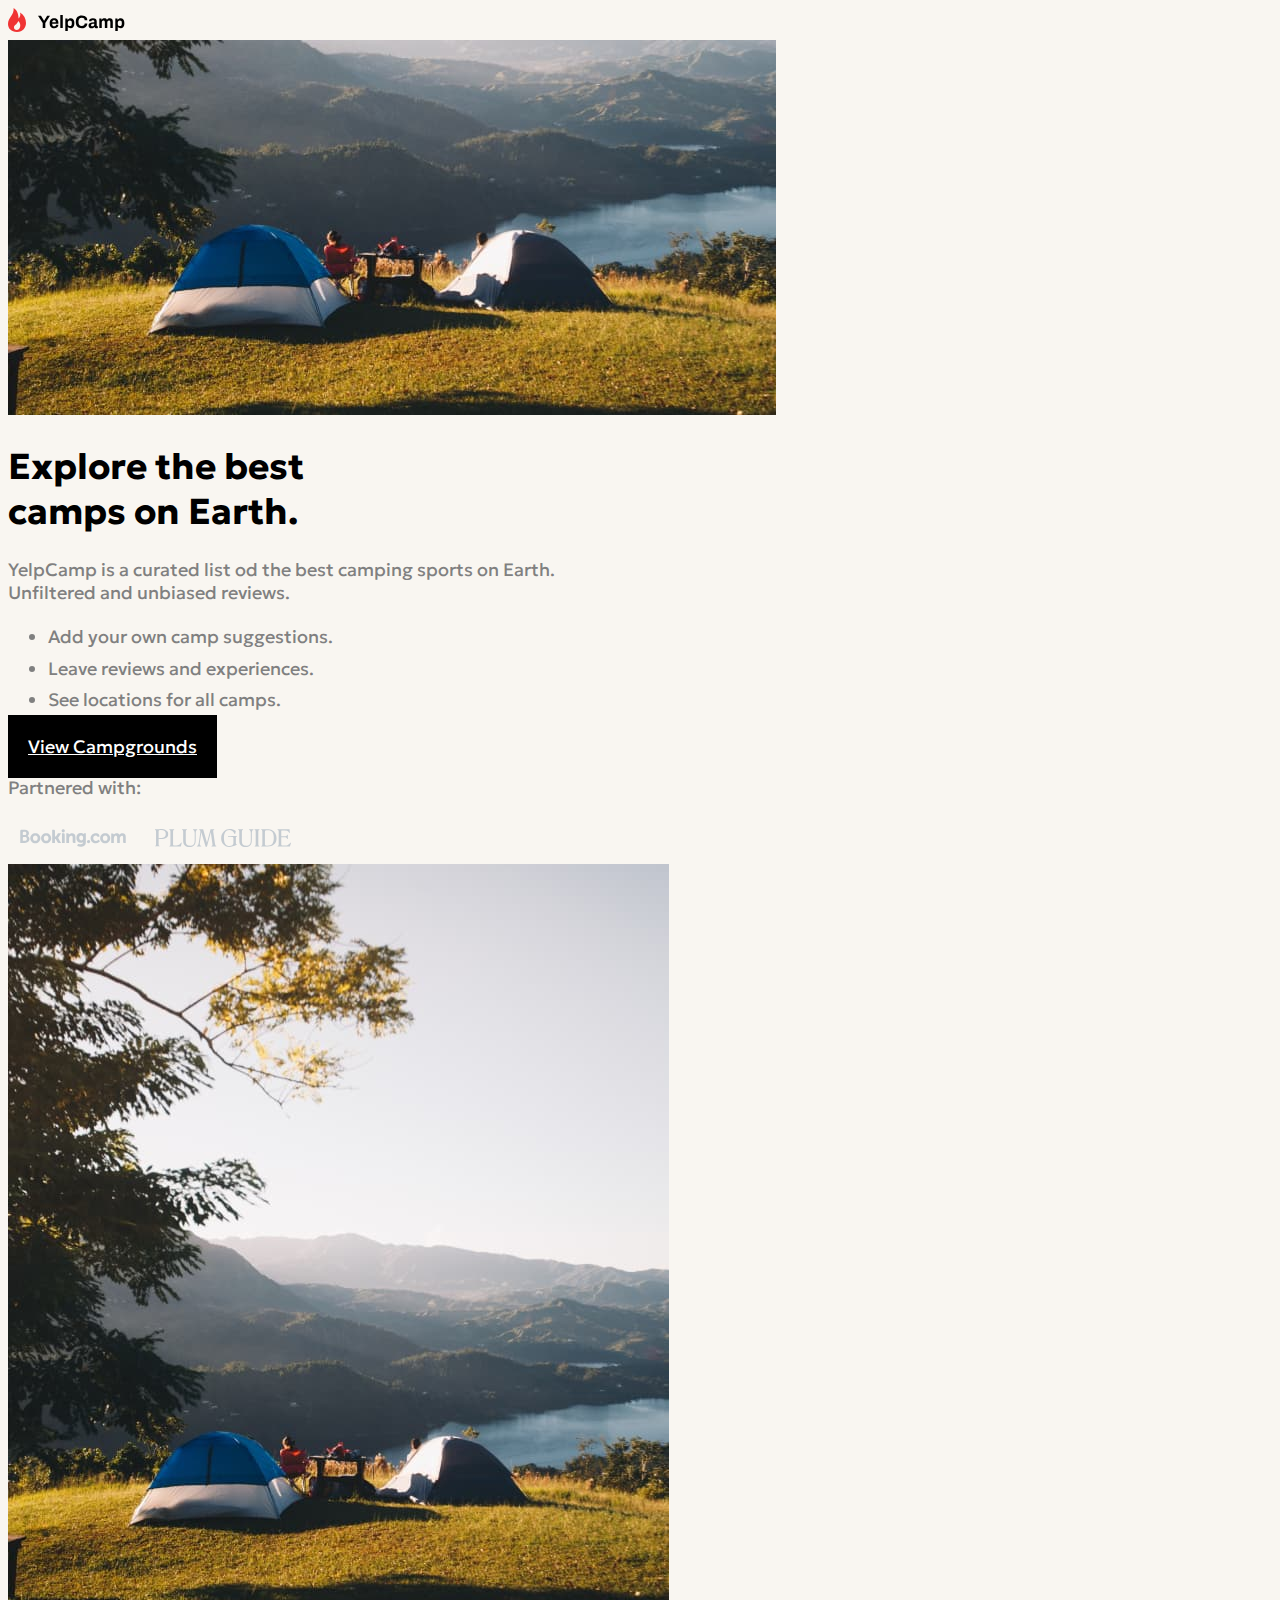
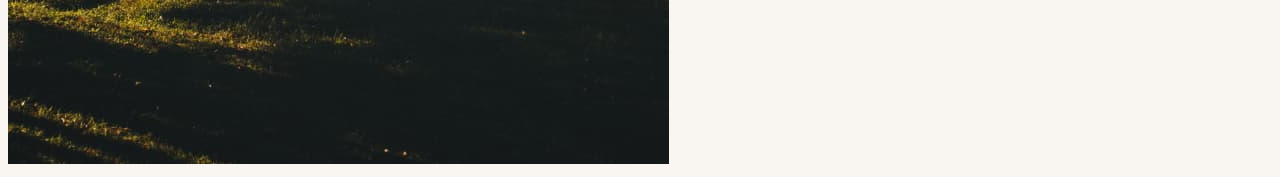
<file: index.html>
<!DOCTYPE html>
<html lang="en">
<head>
    <meta charset="UTF-8">
    <meta http-equiv="X-UA-Compatible" content="IE=edge">
    <meta name="viewport" content="width=device-width, initial-scale=1.0">
    <link rel="preconnect" href="https://fonts.googleapis.com">
    <link rel="preconnect" href="https://fonts.gstatic.com" crossorigin>
    <link href="https://fonts.googleapis.com/css2?family=Geologica:wght@100;200;300;400;500;600;700;800;900&display=swap" rel="stylesheet">
    <link rel='stylesheet' href='https://cdnjs.cloudflare.com/ajax/libs/font-awesome/6.4.0/css/all.min.css' integrity='sha512-iecdLmaskl7CVkqkXNQ/ZH/XLlvWZOJyj7Yy7tcenmpD1ypASozpmT/E0iPtmFIB46ZmdtAc9eNBvH0H/ZpiBw==' crossorigin='anonymous'/>
    <link rel='stylesheet' href='https://cdnjs.cloudflare.com/ajax/libs/bootstrap/5.2.3/css/bootstrap.min.css' integrity='sha512-SbiR/eusphKoMVVXysTKG/7VseWii+Y3FdHrt0EpKgpToZeemhqHeZeLWLhJutz/2ut2Vw1uQEj2MbRF+TVBUA==' crossorigin='anonymous'/>
    <link rel="stylesheet" href="css/style.css">
    <title>YelpCamp</title>
</head>
<body>
    <div class="container-fluid">
        <div class="row justify-content-between">
            <div class="col-12 col-lg-7 d-lg-flex justify-content-center px-0">
                <div class="">
                    <!-- header -->
                    <header class="py-4">
                        <div class="container">
                            <img src="Assets/Logo.svg" alt="YelpCamp Logo">
                        </div>
                    </header>
                    <main class="d-lg-flex flex-column justify-content-center h-75">
                        <!-- hero image -->
                        <div id="hero">
                            <img class="w-100 d-lg-none" src="Assets/Hero Image (Tablet and Mobile).jpg" alt="People camping with mountanis and lake in the backgroud">
                        </div>
                        <!-- main content -->
                        <section id="main-content" class="py-4">
                            <div class="container">
                                <h1 class="fw-bold">Explore the best<br>
                                    camps on Earth.</h1>
                                <p>
                                    YelpCamp is a curated list od the best camping sports on Earth.<br> Unfiltered and unbiased reviews.
                                </p>
                                <!-- list -->
                                <ul class="fa-ul w-100">
                                    <li>
                                        <span class="fa-li">
                                            <i class="fa-solid fa-circle-check"></i>
                                        </span>
                                        Add your own camp suggestions.
                                    </li>
                                    <li>
                                        <span class="fa-li">
                                            <i class="fa-solid fa-circle-check"></i>
                                        </span>
                                        Leave reviews and experiences.
                                    </li>
                                    <li>
                                        <span class="fa-li">
                                            <i class="fa-solid fa-circle-check"></i>
                                        </span>
                                        See locations for all camps.
                                    </li>
                                </ul>
                                <!-- button -->
                                <a href="search.html" class="btn">
                                    View Campgrounds
                                </a>
                            </div>
                        </section>
                        <!-- footer partners -->
                        <footer>
                            <div class="container">
                                <p>Partnered with:</p>
                                <div class="partners d-flex">
                                    <img src="Assets/Booking.svg" alt="Booking logo">
                                    <img src="Assets/Plum Guide.svg" alt="Booking logo">
                                </div>
                            </div>
                        </footer>
                    </main>
                </div>
            </div>
            <div class="col-lg-5 d-none d-lg-block px-0">
                <img class="w-100 vh-100" src="Assets/Hero Image.jpg" alt="People camping with mountanis and lake inthe backgroud">
            </div>
        </div>
    </div>
</body>
</html>
</file>
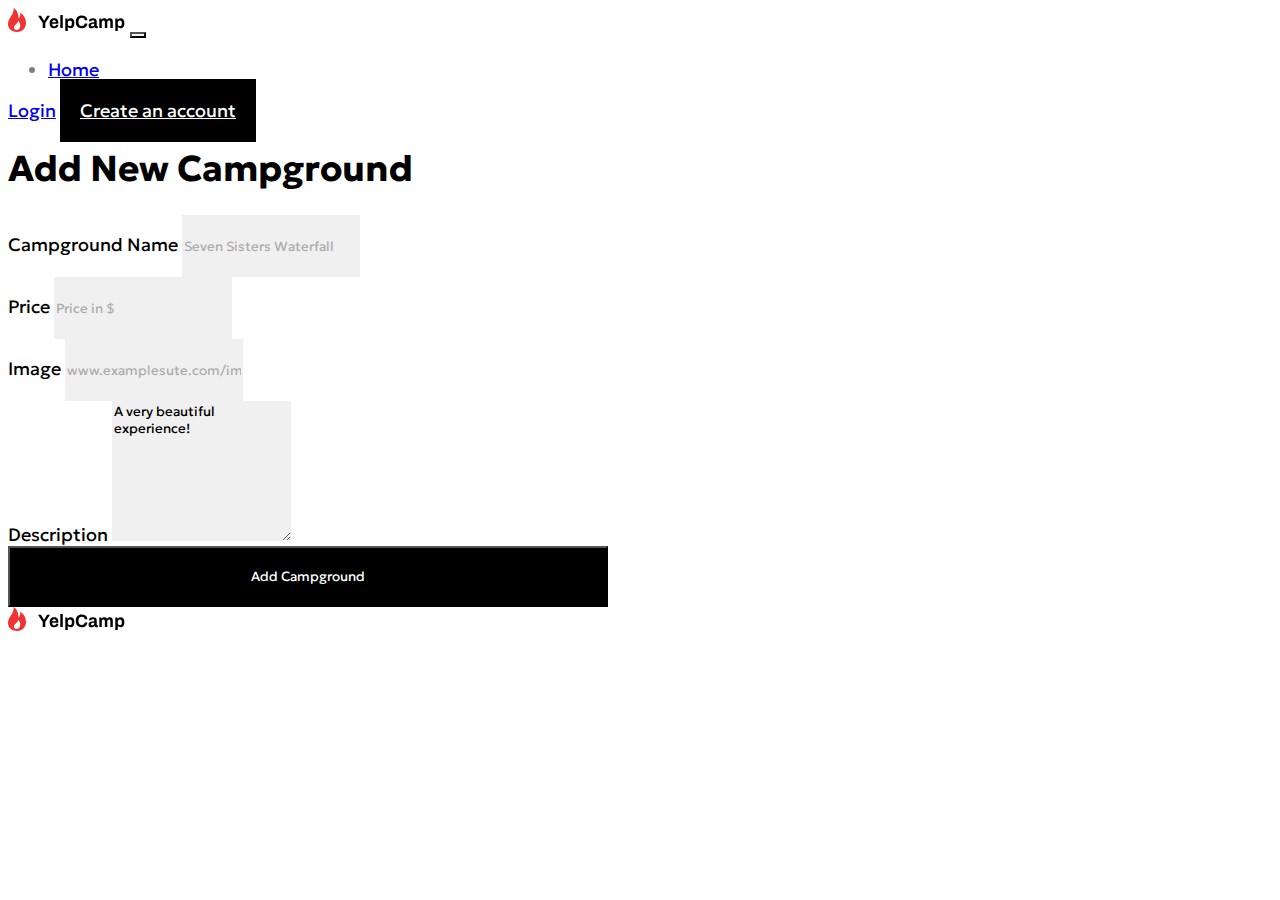
<file: addCamp.html>
<!DOCTYPE html>
<html lang="en">
<head>
    <meta charset="UTF-8">
    <meta http-equiv="X-UA-Compatible" content="IE=edge">
    <meta name="viewport" content="width=device-width, initial-scale=1.0">
    <link rel="preconnect" href="https://fonts.googleapis.com">
    <link rel="preconnect" href="https://fonts.gstatic.com" crossorigin>
    <link href="https://fonts.googleapis.com/css2?family=Geologica:wght@100;200;300;400;500;600;700;800;900&display=swap" rel="stylesheet">
    <link rel='stylesheet' href='https://cdnjs.cloudflare.com/ajax/libs/font-awesome/6.4.0/css/all.min.css' integrity='sha512-iecdLmaskl7CVkqkXNQ/ZH/XLlvWZOJyj7Yy7tcenmpD1ypASozpmT/E0iPtmFIB46ZmdtAc9eNBvH0H/ZpiBw==' crossorigin='anonymous'/>
    <link rel='stylesheet' href='https://cdnjs.cloudflare.com/ajax/libs/bootstrap/5.2.3/css/bootstrap.min.css' integrity='sha512-SbiR/eusphKoMVVXysTKG/7VseWii+Y3FdHrt0EpKgpToZeemhqHeZeLWLhJutz/2ut2Vw1uQEj2MbRF+TVBUA==' crossorigin='anonymous'/>
    <link rel="stylesheet" href="css/style.css">
    <link rel="stylesheet" href="css/addCamp.css">
    <title>YelpCamp: add campground</title>
</head>
<body>
    <div class="container">
        <header class="py-4">
            <div class="navbar navbar-expand-lg">
                <a class="navbar-brand pt-0">
                    <img src="Assets/Logo.svg" alt="YelpCamp Logo">
                </a>
                <button class="navbar-toggler border-0 bg-main py-2" type="button" data-bs-toggle="collapse" data-bs-target="#navbarSupportedContent" aria-controls="navbarSupportedContent" aria-expanded="false" aria-label="Toggle navigation">
                    <span class="navbar-toggler-icon"></span>
                </button>
                <div class="collapse navbar-collapse" id="navbarSupportedContent">
                    <ul class="navbar-nav me-auto mb-2 mb-lg-0">
                      <li class="nav-item">
                        <a class="nav-link active" aria-current="page" href="#">Home</a>
                      </li>
                    </ul>
                    <a class="nav-link active" aria-current="page" href="#">Login</a>
                    <a href="login.html" class="btn ms-4">Create an account</a>
                  </div>
            </div>
        </header>
        <main id="form" class="d-lg-flex flex-column align-items-center mt-4">
            <h1 class="mb-5">
                Add New Campground
            </h1>
            <form action="search.html" class="w-100">
                <div class="mb-3">
                    <label for="camp-name" class="form-label">Campground Name</label>
                    <input type="text" class="form-control" id="camp-name" placeholder="Seven Sisters Waterfall">
                </div>
                <div class="mb-3">
                    <label for="camp-price" class="form-label">Price</label>
                    <input type="number" class="form-control" id="camp-price" placeholder="Price in $">
                </div>
                <div class="mb-3">
                    <label class="form-label" for="camp-image">Image</label>
                    <input type="text" class="form-control" id="camp-image" placeholder="www.examplesute.com/image/2...">
                </div>
                <div class="mb-4">
                    <label for="camp-price" class="form-label">Description</label>
                    <textarea class="form-control" name="" id="camp-desc" cols="20" rows="8">A very beautiful experience!</textarea>
                </div>
                <button type="submit" id="submit-camp" class="btn">Add Campground</button>
            </form>
        </main>
        <footer class="my-5">
            <img src="Assets/Logo.svg" alt="YelpCamp Logo">
        </footer>
    </div>

    <script src="js/script.js"></script>
</body>
</html>
</file>
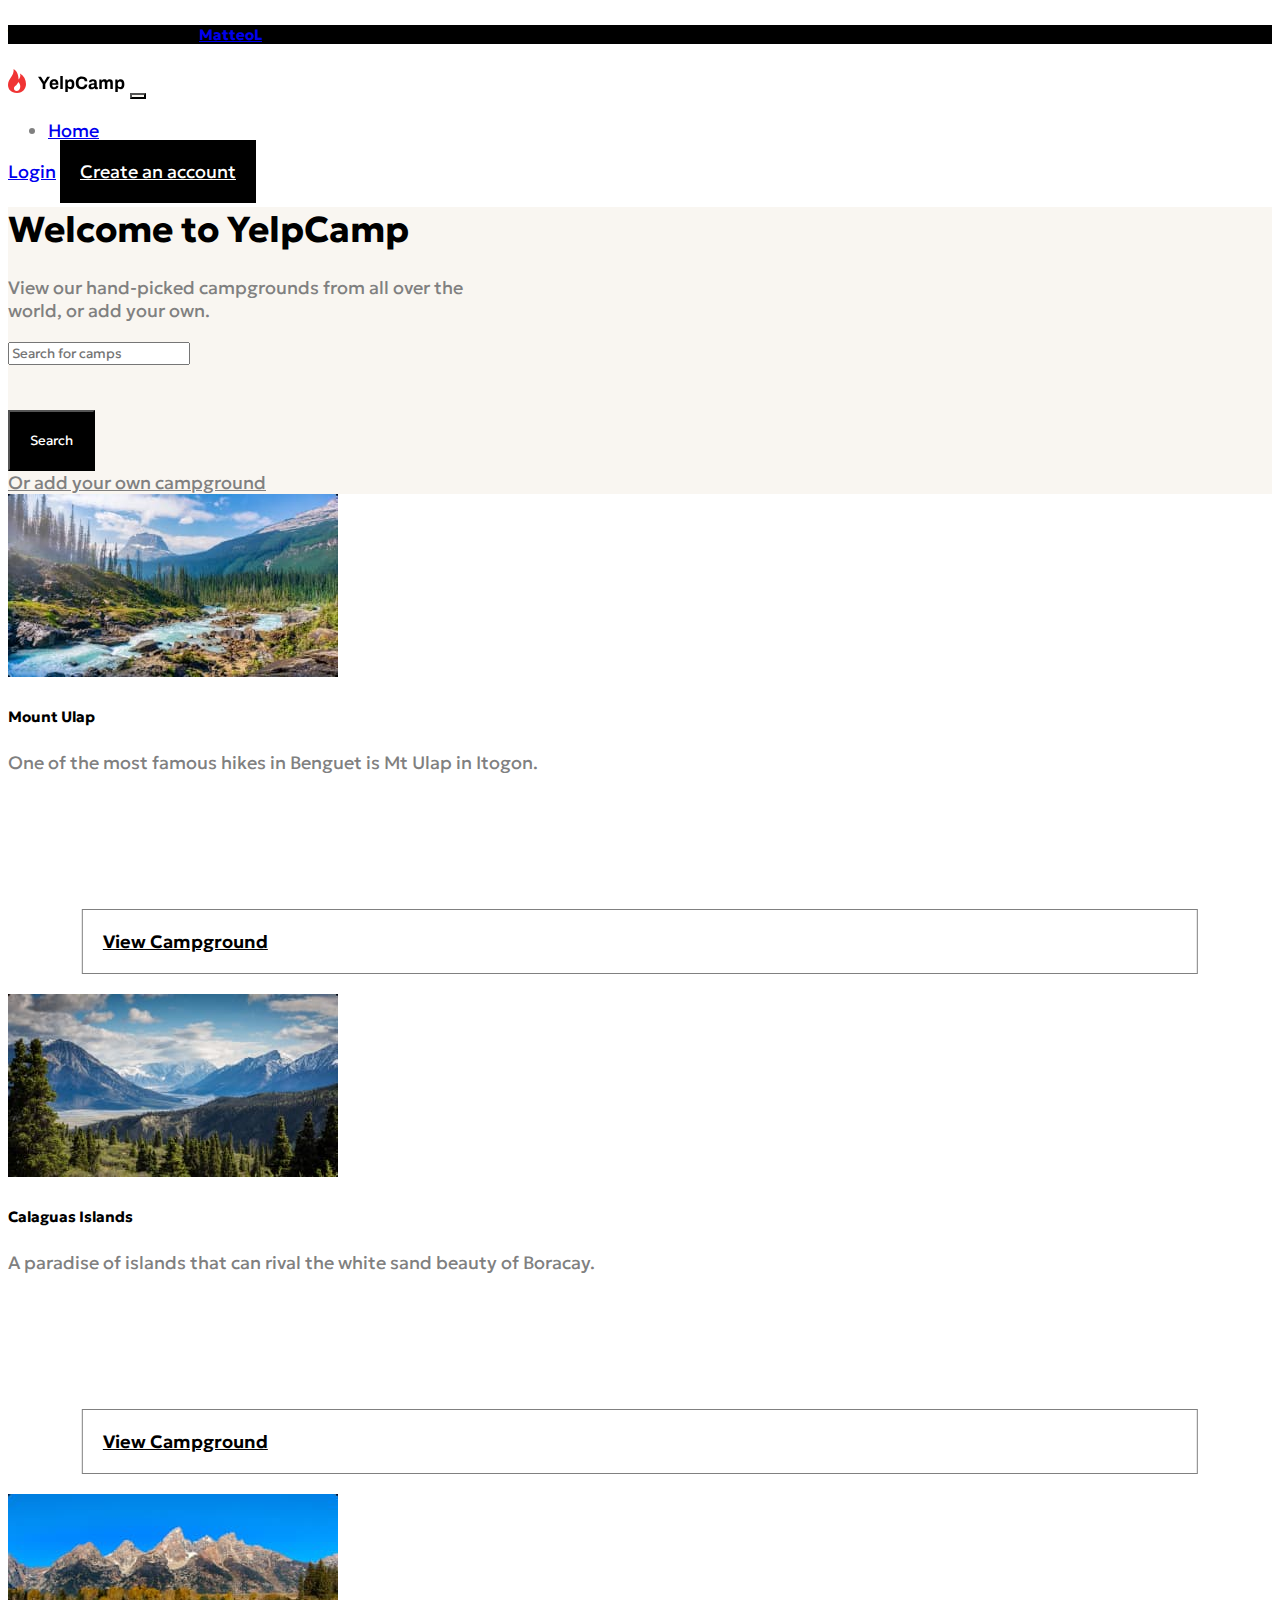
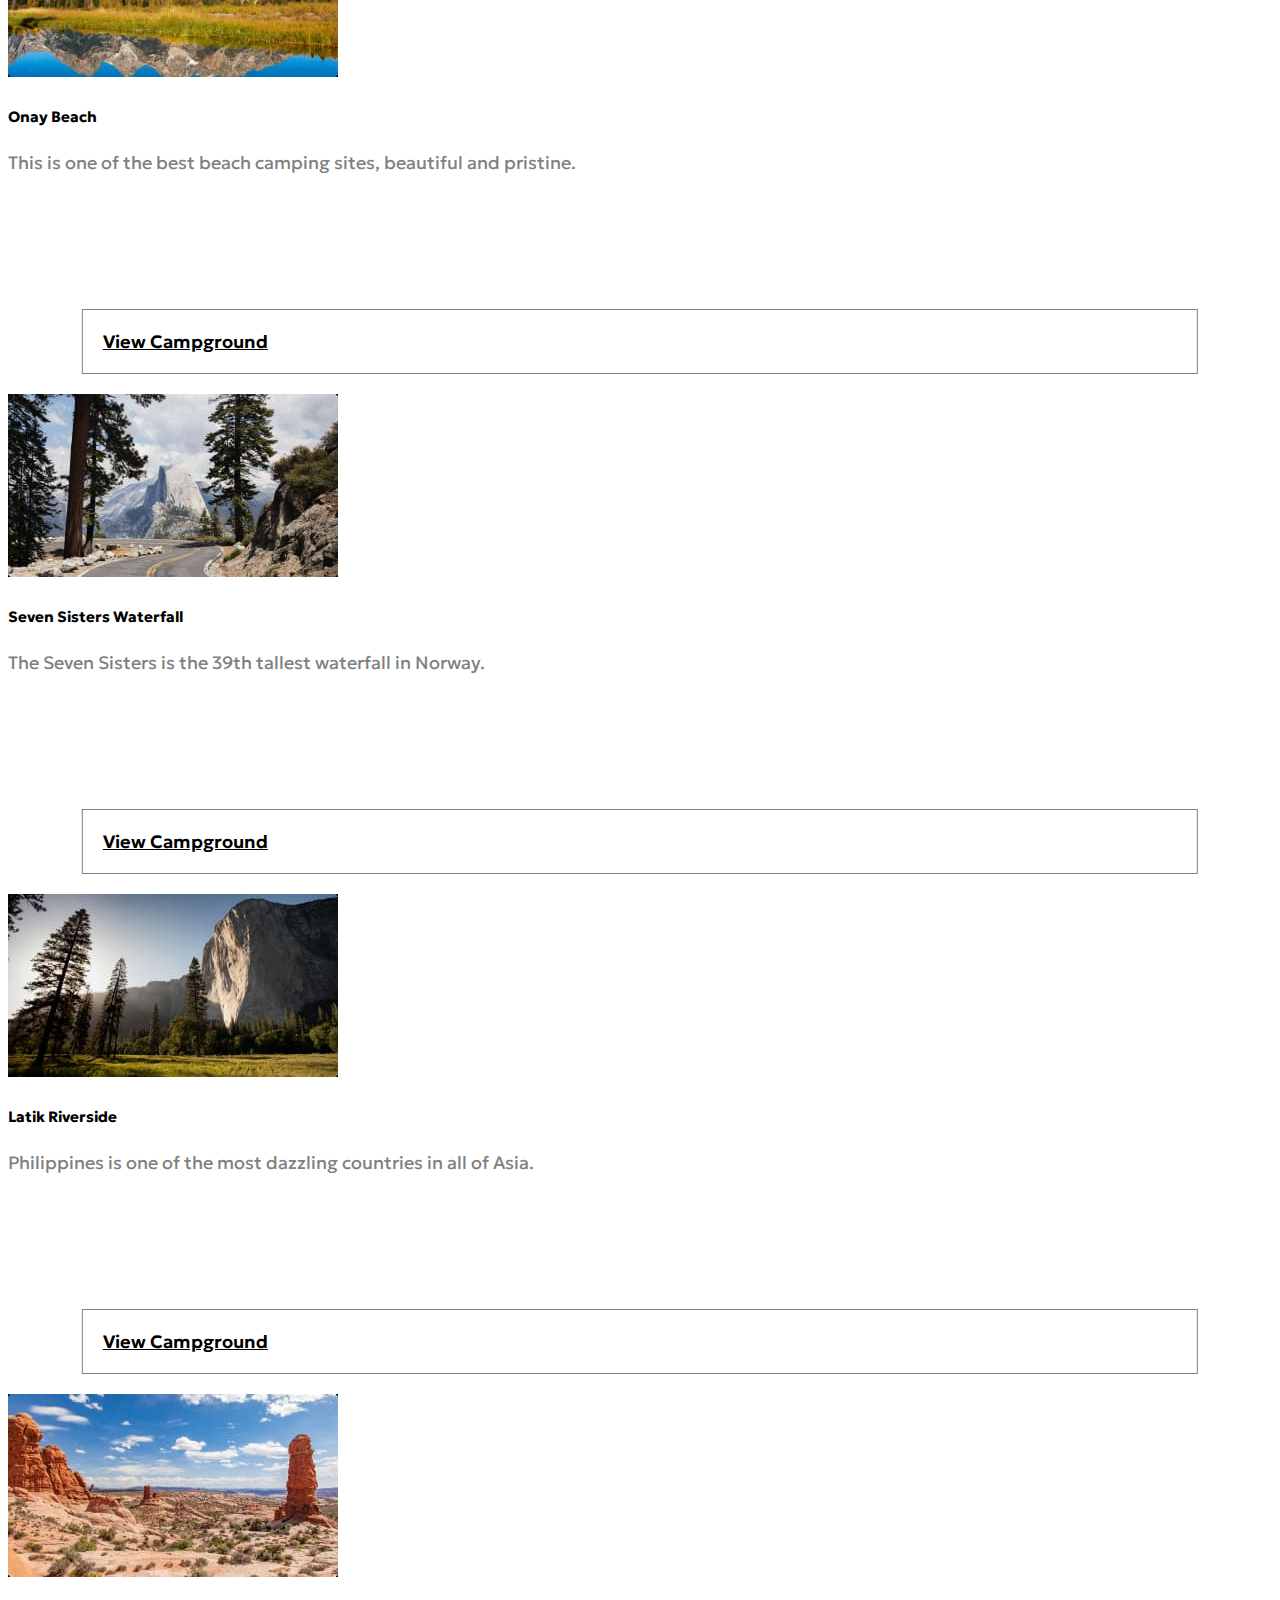
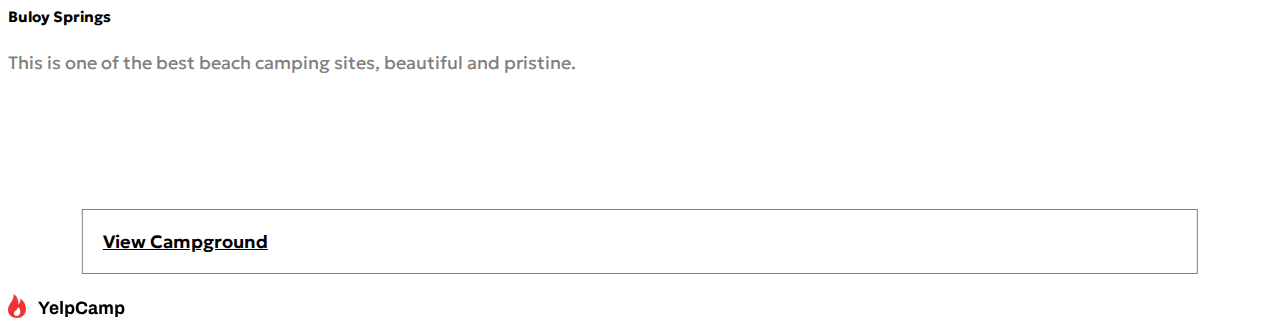
<file: search.html>
<!DOCTYPE html>
<html lang="en">
<head>
    <meta charset="UTF-8">
    <meta http-equiv="X-UA-Compatible" content="IE=edge">
    <meta name="viewport" content="width=device-width, initial-scale=1.0">
    <link rel="preconnect" href="https://fonts.googleapis.com">
    <link rel="preconnect" href="https://fonts.gstatic.com" crossorigin>
    <link href="https://fonts.googleapis.com/css2?family=Geologica:wght@100;200;300;400;500;600;700;800;900&display=swap" rel="stylesheet">
    <link rel='stylesheet' href='https://cdnjs.cloudflare.com/ajax/libs/font-awesome/6.4.0/css/all.min.css' integrity='sha512-iecdLmaskl7CVkqkXNQ/ZH/XLlvWZOJyj7Yy7tcenmpD1ypASozpmT/E0iPtmFIB46ZmdtAc9eNBvH0H/ZpiBw==' crossorigin='anonymous'/>
    <link rel='stylesheet' href='https://cdnjs.cloudflare.com/ajax/libs/bootstrap/5.2.3/css/bootstrap.min.css' integrity='sha512-SbiR/eusphKoMVVXysTKG/7VseWii+Y3FdHrt0EpKgpToZeemhqHeZeLWLhJutz/2ut2Vw1uQEj2MbRF+TVBUA==' crossorigin='anonymous'/>
    <link rel="stylesheet" href="css/style.css">
    <link rel="stylesheet" href="css/searchpage.css">
    <title>YelpCamp: search page</title>
</head>
<body>
    <div id="alert" class="bg-dark d-flex reounded-0 justify-content-between align-items-middle text-white p-3">
        <h5 class="mb-0">
            This project was made by <a href="https://github.com/MatteoLucerni">MatteoL</a>
        </h5>
        <div class="close">
            <i id="close-alert" class="fa-solid fa-xmark"></i>
        </div>
    </div>
    <div class="container">
        <header class="py-4">
            <div class="navbar navbar-expand-lg">
                <a class="navbar-brand pt-0">
                    <img src="Assets/Logo.svg" alt="YelpCamp Logo">
                </a>
                <button class="navbar-toggler border-0 bg-main py-2" type="button" data-bs-toggle="collapse" data-bs-target="#navbarSupportedContent" aria-controls="navbarSupportedContent" aria-expanded="false" aria-label="Toggle navigation">
                    <span class="navbar-toggler-icon"></span>
                </button>
                <div class="collapse navbar-collapse" id="navbarSupportedContent">
                    <ul class="navbar-nav me-auto mb-2 mb-lg-0">
                      <li class="nav-item">
                        <a class="nav-link active" aria-current="page" href="index.html">Home</a>
                      </li>
                    </ul>
                    <a class="nav-link active" aria-current="page" href="#">Login</a>
                    <a href="login.html" class="btn ms-4">Create an account</a>
                  </div>
            </div>
        </header>
        <section id="hero">
            <div class="card border-0 bg-main p-4">
                <div class="box">
                    <h1>Welcome to YelpCamp</h1>
                    <p>
                        View our hand-picked campgrounds from all over the world, or add your own.
                    </p>
                    <div class="search-box d-flex flex-column flex-md-row align-items-middle gap-2 mb-3">
                        <div class="input-group">
                            <span class="input-group-text border-end-0" id="basic-addon1">
                                <i class="fa-solid fa-magnifying-glass"></i>
                            </span>
                            <input type="search" id="search" class="form-control border-start-0"   placeholder="Search for camps" aria-label="Username"  aria-describedby="basic-addon1">
                        </div>
                        <button id="searchButton" class="btn">Search</button>
                    </div>
                    <a href="addCamp.html" class="text-gray">Or add your own campground</a>
                </div>
            </div>
        </section>
        <main class="my-5">
            <div class="row" id="camps-row">
                <div class="col-12 col-md-6 col-lg-4 pb-4">
                    <div class="card p-4">
                        <img class="rounded mb-4" src="Assets/Camp Images/Compressed Images/Mount Ulap.jpg" alt="Mount Ulat view">
                        <h5>Mount Ulap</h5>
                        <p>One of the most famous hikes in Benguet is Mt Ulap in Itogon.</p>
                        <a href="" class="btn">View Campground</a>
                    </div>
                </div>
                <div class="col-12 col-md-6 col-lg-4 pb-4">
                    <div class="card p-4">
                        <img class="rounded mb-4" src="Assets/Camp Images/Compressed Images/Calaguas Island.jpg" alt="Calaguas Island view">
                        <h5>Calaguas Islands</h5>
                        <p>A paradise of islands that can rival the white sand beauty of Boracay.</p>
                        <a href="" class="btn">View Campground</a>
                    </div>
                </div>
                <div class="col-12 col-md-6 col-lg-4 pb-4">
                    <div class="card p-4">
                        <img class="rounded mb-4" src="Assets/Camp Images/Compressed Images/Onay Beach.jpg" alt="Mount Ulat view">
                        <h5>Onay Beach</h5>
                        <p>This is one of the best beach camping sites, beautiful and pristine.</p>
                        <a href="" class="btn">View Campground</a>
                    </div>
                </div>
                <div class="col-12 col-md-6 col-lg-4 pb-4">
                    <div class="card p-4">
                        <img class="rounded mb-4" src="Assets/Camp Images/Compressed Images/Seven Sisters Waterfall.jpg" alt="Seven Sisters Waterfall view">
                        <h5>Seven Sisters Waterfall</h5>
                        <p>The Seven Sisters is the 39th tallest waterfall in Norway.</p>
                        <a href="" class="btn">View Campground</a>
                    </div>
                </div>
                <div class="col-12 col-md-6 col-lg-4 pb-4">
                    <div class="card p-4">
                        <img class="rounded mb-4" src="Assets/Camp Images/Compressed Images/Latik Riverside.jpg" alt="Latik Riverside view">
                        <h5>Latik Riverside</h5>
                        <p>Philippines is one of the most dazzling countries in all of Asia.</p>
                        <a href="" class="btn">View Campground</a>
                    </div>
                </div>
                <div class="col-12 col-md-6 col-lg-4 pb-4">
                    <div class="card p-4">
                        <img class="rounded mb-4" src="Assets/Camp Images/Compressed Images/Buloy Springs.jpg" alt="Buloy Springs view">
                        <h5>Buloy Springs</h5>
                        <p>This is one of the best beach camping sites, beautiful and pristine.</p>
                        <a href="" class="btn">View Campground</a>
                    </div>
                </div>
            </div>
        </main>
        <footer class="mb-5">
            <img src="Assets/Logo.svg" alt="YelpCamp Logo">
        </footer>
    </div>
    
    <script src="js/script.js"></script>
</body>
</html>
</file>
<file: css/style.css>
*{
    font-family: 'Geologica', sans-serif;
}

html{
    font-size: 18px;
}

:root{
    --bg-main: #f9f6f1;
    --green: #10ad89;
    --red: #f32c29;
}

body{
    background-color: var(--bg-main);
}

p, ul li{
    color: gray;
}

img{
    max-width: 100%;
}

/* main content */

#main-content ul li{
    line-height: 30px;
}

#main-content ul i.fa-circle-check{
    color: var(--green);
    font-size: 1.3rem;
    vertical-align: middle;
}

/* utils */

.debug{
    border: 2px dashed black;
}

.btn{
    padding: 20px 20px;
    background-color: black;
    color: white;
}

.btn:hover{
    background-color: black;
    color: lightgray;
}

.bg-dark{
    background-color: black;
}

.bg-main{
    background-color: var(--bg-main);
}

.text-gray{
    color: gray;
}
</file>
<file: css/addCamp.css>
body{
    background-color: #fff;
}

/* main */

main form{
    max-width: 600px;
}

form input.form-control{
    height: 60px;
    background-color: rgb(240, 240, 240);
    border: none;
}

form textarea.form-control{
    background-color: rgb(240, 240, 240);
    border: none;
}

form input.form-control::placeholder{
    color: rgb(173, 173, 173);
}

form button.btn{
    width: 100%;
}
</file>
<file: css/searchpage.css>
body{
    background-color: #fff;
}

/* hero */

#hero .input-group{
    height: 70px;
}

#hero .input-group span{
    background-color: #fff;
}

#hero .card .box{
    max-width: 500px;
}

/* main */

main .card{
    height: 500px;
    position: relative;
}

main .card a.btn{
    position: absolute;
    bottom: 20px;
    left: 50%;
    transform: translateX(-50%);
    background-color: #fff;
    color: black;
    border: 1px solid gray;
    font-weight: 600;
    width: 85%;
}
</file>
